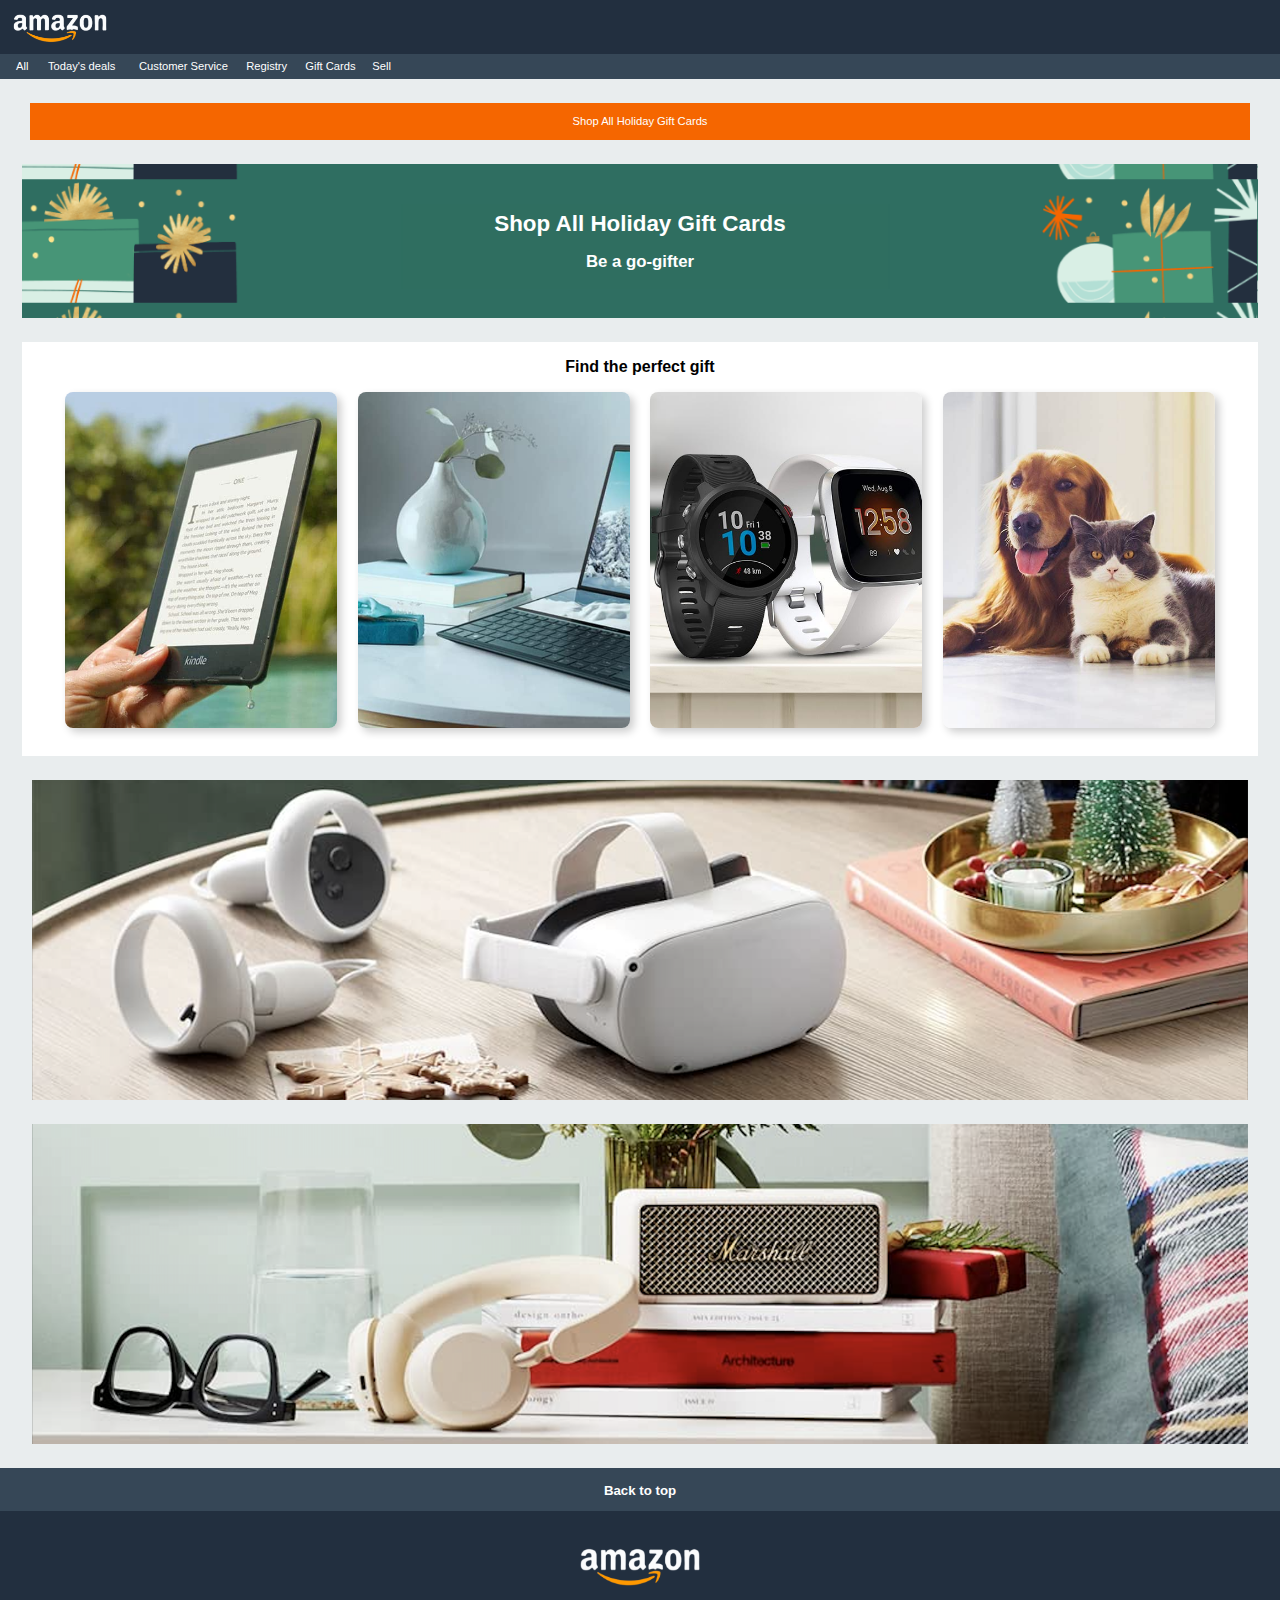
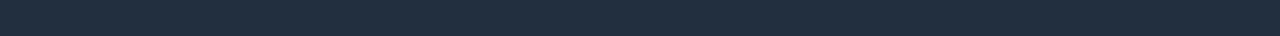
<file: Progetto-Settimana-2/index.html>
<!DOCTYPE html>
<html lang="it">

<head>
    <meta charset="UTF-8">
    <meta name="viewport" content="width=device-width, initial-scale=1.0">
    <title>Pagina Amazon</title>
    <link rel="stylesheet" href="./assets/CSS/style.css">
</head>

<body>
    <header class="main-header">
        <div class="header-content">
            <img src="./assets/img/logo.png" alt="Logo immagine">
            <h1></h1>
        </div>
    </header>
    <main>
        <section class="banner-section">
            <div class="text-box" style="width: 1.8rem;">All</div>
            <div class="text-box" style="width: 5.5rem;">Today's deals</div>
            <div class="text-box" style="width: 6.5rem;">Customer Service</div>
            <div class="text-box" style="width: 3.5rem;">Registry</div>
            <div class="text-box" style="width: 4rem;">Gift Cards</div>
            <div class="text-box" style="width: 11rem;">Sell</div>
        </section>
        <div class="jumbotron">
            <p>Shop All Holiday Gift Cards</p>
        </div>
        <div class="img1">
            <h1>Shop All Holiday Gift Cards</h1>
            <h2>Be a go-gifter</h2>
        </div>
        <div class="sezione1">
            <p><b>Find the perfect gift</b></p>
            <img src="./assets/img/img_1.jpg" alt="Immagine 1">
            <img src="./assets/img/img_2.jpg" alt="Immagine 2">
            <img src="./assets/img/img_3.jpg" alt="Immagine 3">
            <img src="./assets/img/img_4.jpg" alt="Immagine 4">
        </div>
        <div class="sezione2">
            <div class="background-image">
            </div>
        </div>
        <div class="sezione3">
            <div class="background-image3">
            </div>
        </div>
        <div class="custom-section">
            <div class="text-center">
                <h5><a href="#"><br>Back to top</a></h5>
            </div>
        </div>


    </main>
    <footer>
    <div class="footer-banner">
        <img src="./assets/img/logo.png" alt="Footer Image">
    </div>
    </footer>

</body>

</html>
</file>
<file: Progetto-Settimana-2/assets/CSS/style.css>
body {
    margin: 0;
    padding: 0;
    font-family: Arial, sans-serif;
    font-size: 16px; 
    background-color: #E9EDEE;
}

.main-header {
    background-color: #222F3F;
    padding: 0.6rem; 
    color: white; 
}

.header-content {
    font-size: 0; 
    text-align: left; 
}

.header-content img {
    width: 6.25rem; 
    height: auto; 
    margin-right: 1.5rem; 
    vertical-align: middle; 
}

.banner-section {
    background-color: #364757;
    color: white;
    font-size: 0.7rem;
    padding: 0.4rem 1rem; 
    text-align: left;
}

.text-box {
    background-color: inherit; 
    color: inherit; 
    padding: 0; 
    margin-right: 0;
    box-sizing: border-box; 
    display: inline-block; 
    vertical-align: top; 
}

.jumbotron {
    background-color: #F56600;
    text-align: center;
    padding: 0.1rem;
    font-size: 0.7rem;
    margin: 0 auto; 
    max-width: 95%; 
    margin-top: 1.5rem; 
    color: white;    
}

.img1 {
    background-image: url(../img/bg-image.png);
    background-size: 100% auto; 
    background-position: center; 
    text-align: center;
    padding: 2rem;
    font-size: 0.7rem;
    margin: 1.4rem; 
    max-width: 95%; 
    margin-top: 1.5rem; 
    color: white;
}

.sezione1 {
    background-color: #FFFFFF; 
    text-align: center; 
    padding: 1rem; 
    margin: 1.4rem; 
    max-width: 95%; 
    margin-top: 1.5rem; 
    color: black;
}

.sezione1 p {
    margin: 0;
    padding-bottom: 0.5rem; 
}

.images-container {
    text-align: center; 
}

.sezione1 img {
    height: 21rem; 
    width: 17rem; 
    margin: 0.5rem; 
    object-fit: cover; 
    border-radius: 8px;
    box-shadow: 4px 4px 8px rgba(0, 0, 0, 0.2);
    display: inline-block; 
}

.sezione2 {
    position: relative; 
    margin: 0 auto; 
    max-width: 95%; 
    max-height: 5%;
    margin-top: 1.5rem; 
    color: white; 
}

.background-image {
    background-image: url(../img/img_9.png); 
    background-size: cover; 
    background-position: center; 
    height: 20rem; 
}

.sezione2 {
    position: relative; 
    margin: 0 auto; 
    max-width: 95%; 
    max-height: 5%;
    margin-top: 1.5rem; 
    color: white; 
}

.sezione3 {
    position: relative; 
    margin: 0 auto;
    max-width: 95%; 
    max-height: 5%;
    margin-top: 1.5rem; 
    color: white; 
}

.sezione3 .background-image3 {
    background-image: url(../img/img_10.png); 
    background-size: cover; 
    background-position: center; 
    height: 20rem; 
}


.custom-section {
    padding-bottom: 0.7rem;
    background-color: #364757;
    color: white;
    text-align: center;
    margin-top: 1.5rem; 
    height: 2rem; 
}

.custom-section p {
    font-size: 1.2rem; 
}

.text-center {;
    max-width: 95%;
    margin: 0 auto;
}

.footer-banner {
    background-color: #222F3F;
    text-align: center;
    padding: 1rem 0;
}

.footer-banner img {
    padding-top: 1rem;
    padding-bottom: 2rem;
    max-width: 10%; 
    height: auto;
    display: block;
    margin: 0 auto; 
}

a {
    color: white;
    text-decoration: none;
}


a:hover {
    color: grey; 
}
</file>
